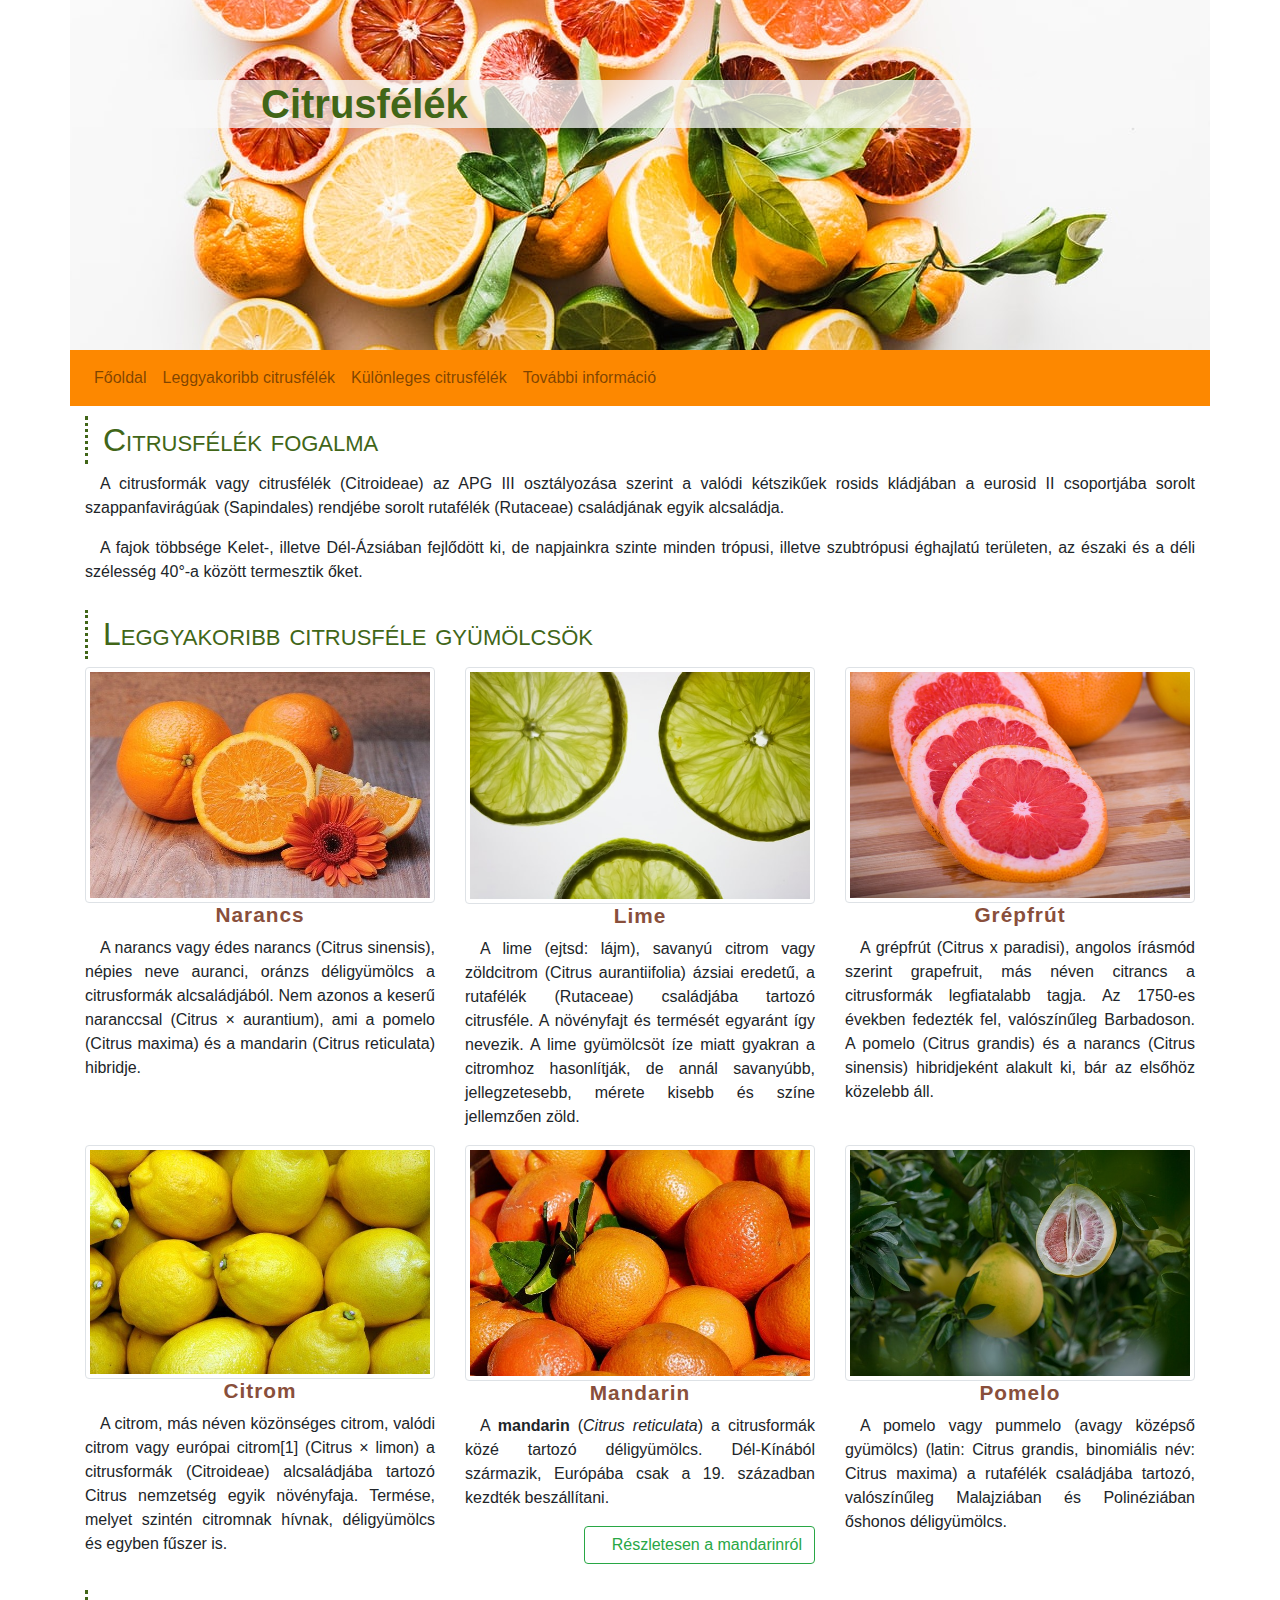
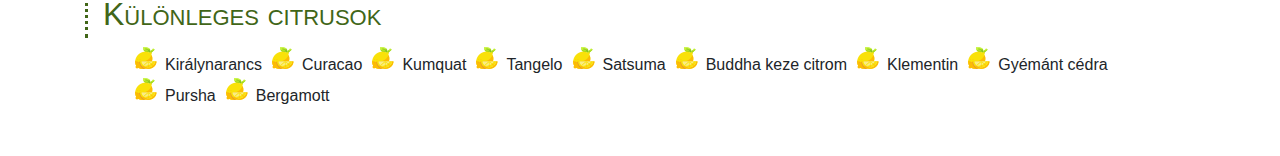
<file: index.html>
<!DOCTYPE html>
<html lang="hu">

<head>
    <meta charset="utf-8">
    <meta name="viewport" content="width=device-width, initial-scale=1, shrink-to-fit=no">
    <title>Citrusfélék</title>
    <link rel="stylesheet" href="bootstrap/css/bootstrap.min.css">
    <link rel="stylesheet" href="css/style.css">
</head>

<body>
    <header class="container">
        <div class="row">
            <div class="col-12">
                <h1 class="d-none d-sm-block">Citrusfélék</h1>
            </div>
        </div>
    </header>
    <nav class="container navbar navbar-expand-lg navbar-light">
        <button class="navbar-toggler ml-auto" type="button" data-toggle="collapse" data-target="#navbarNavAltMarkup"
            aria-controls="navbarNavAltMarkup" aria-expanded="false" aria-label="Toggle navigation">
            <span class="navbar-toggler-icon"></span>
        </button>
        <div class="collapse navbar-collapse" id="navbarNavAltMarkup">
            <div class="navbar-nav">
                <a class="nav-link" href="index.html">Főoldal <span class="sr-only">(current)</span></a>
                <a class="nav-link" href="index.html#leggyakoribb">Leggyakoribb citrusfélék</a>
                <a class="nav-link" href="index.html#kulonleges">Különleges citrusfélék</a>
                <a class="nav-link" href="https://hu.wikipedia.org/wiki/Citrusform%C3%A1k" target="_blank">További
                    információ</a>
            </div>
        </div>
    </nav>
    <main class="container ">
        <article class="row">
            <div class="col-12">
                <h2>Citrusfélék fogalma</h2>
                <p>
                    A citrusformák vagy citrusfélék (Citroideae) az APG III osztályozása szerint a valódi kétszikűek
                    rosids kládjában a eurosid II csoportjába sorolt szappanfavirágúak (Sapindales) rendjébe sorolt
                    rutafélék (Rutaceae) családjának egyik alcsaládja.
                </p>
                <p>A fajok többsége Kelet-, illetve Dél-Ázsiában fejlődött ki, de napjainkra szinte minden trópusi,
                    illetve szubtrópusi éghajlatú területen, az északi és a déli szélesség 40°-a között termesztik őket.
                </p>
            </div>
        </article>
        <article class="row">
            <div class="col-12">
                <h2 id="leggyakoribb">Leggyakoribb citrusféle gyümölcsök</h2>
            </div>
            <div class="col-sm-6 col-lg-4">
                <img src="img/narancs.jpg" alt="Narancs" class="img-fluid img-thumbnail">
                <h3>Narancs</h3>
                <p>A narancs vagy édes narancs (Citrus sinensis), népies neve auranci, oránzs déligyümölcs a
                    citrusformák alcsaládjából. Nem azonos a keserű naranccsal (Citrus × aurantium), ami a pomelo
                    (Citrus maxima) és a mandarin (Citrus reticulata) hibridje.</p>
            </div>
            <div class="col-sm-6 col-lg-4">
                <img src="img/lime2.jpg" alt="Lime" class="img-fluid img-thumbnail">
                <h3>Lime</h3>
                <p>A lime (ejtsd: lájm), savanyú citrom vagy zöldcitrom (Citrus aurantiifolia) ázsiai eredetű, a
                    rutafélék (Rutaceae) családjába tartozó citrusféle. A növényfajt és termését egyaránt így nevezik. A
                    lime gyümölcsöt íze miatt gyakran a citromhoz hasonlítják, de annál savanyúbb, jellegzetesebb,
                    mérete kisebb és színe jellemzően zöld.</p>
            </div>
            <div class="col-sm-6 col-lg-4">
                <img src="img/grapefruit.jpg" alt="Grapefruit" class="img-fluid img-thumbnail">
                <h3>Grépfrút</h3>
                <p>A grépfrút (Citrus x paradisi), angolos írásmód szerint grapefruit, más néven citrancs a citrusformák
                    legfiatalabb tagja. Az 1750-es években fedezték fel, valószínűleg Barbadoson. A pomelo (Citrus
                    grandis) és a narancs (Citrus sinensis) hibridjeként alakult ki, bár az elsőhöz közelebb áll. </p>
            </div>
            <div class="col-sm-6 col-lg-4">
                <img src="img/citrom.jpg" alt="Citrom" class="img-fluid img-thumbnail">
                <h3>Citrom</h3>
                <p>A citrom, más néven közönséges citrom, valódi citrom vagy európai citrom[1] (Citrus × limon) a
                    citrusformák (Citroideae) alcsaládjába tartozó Citrus nemzetség egyik növényfaja. Termése, melyet
                    szintén citromnak hívnak, déligyümölcs és egyben fűszer is.</p>
            </div>
            <div class="col-sm-6 col-lg-4">
                <img src="img/mandarin.jpg" alt="Mandarin" class="img-fluid img-thumbnail">
                <h3>Mandarin</h3>
                <p>A <strong>mandarin</strong> (<em>Citrus reticulata</em>) a citrusformák közé tartozó déligyümölcs.
                    Dél-Kínából származik, Európába csak a 19. században kezdték beszállítani.</p>
                <p class="text-right"><a href="mandarin.html" class="btn btn-outline-success">Részletesen a
                        mandarinról</a></p>

            </div>
            <div class="col-sm-6 col-lg-4">
                <img src="img/pomelo.jpg" alt="Pomelo" class="img-fluid img-thumbnail">
                <h3>Pomelo</h3>
                <p>A pomelo vagy pummelo (avagy középső gyümölcs) (latin: Citrus grandis, binomiális név: Citrus maxima)
                    a rutafélék családjába tartozó, valószínűleg Malajziában és Polinéziában őshonos déligyümölcs. </p>
            </div>
        </article>
        <article class="row mb-5">
            <div class="col-12">
                <h2 id="kulonleges">Különleges citrusok</h2>
                <ul>
                    <li>Királynarancs</li>
                    <li>Curacao</li>
                    <li>Kumquat</li>
                    <li>Tangelo</li>
                    <li>Satsuma</li>
                    <li>Buddha keze citrom</li>
                    <li>Klementin</li>
                    <li>Gyémánt cédra</li>
                    <li>Pursha</li>
                    <li>Bergamott</li>
                </ul>
            </div>
        </article>
    </main>
    <script src="bootstrap/js/jquery-3.5.1.min.js"></script>
    <script src="bootstrap/js/bootstrap.min.js"></script>
</body>

</html>
</file>
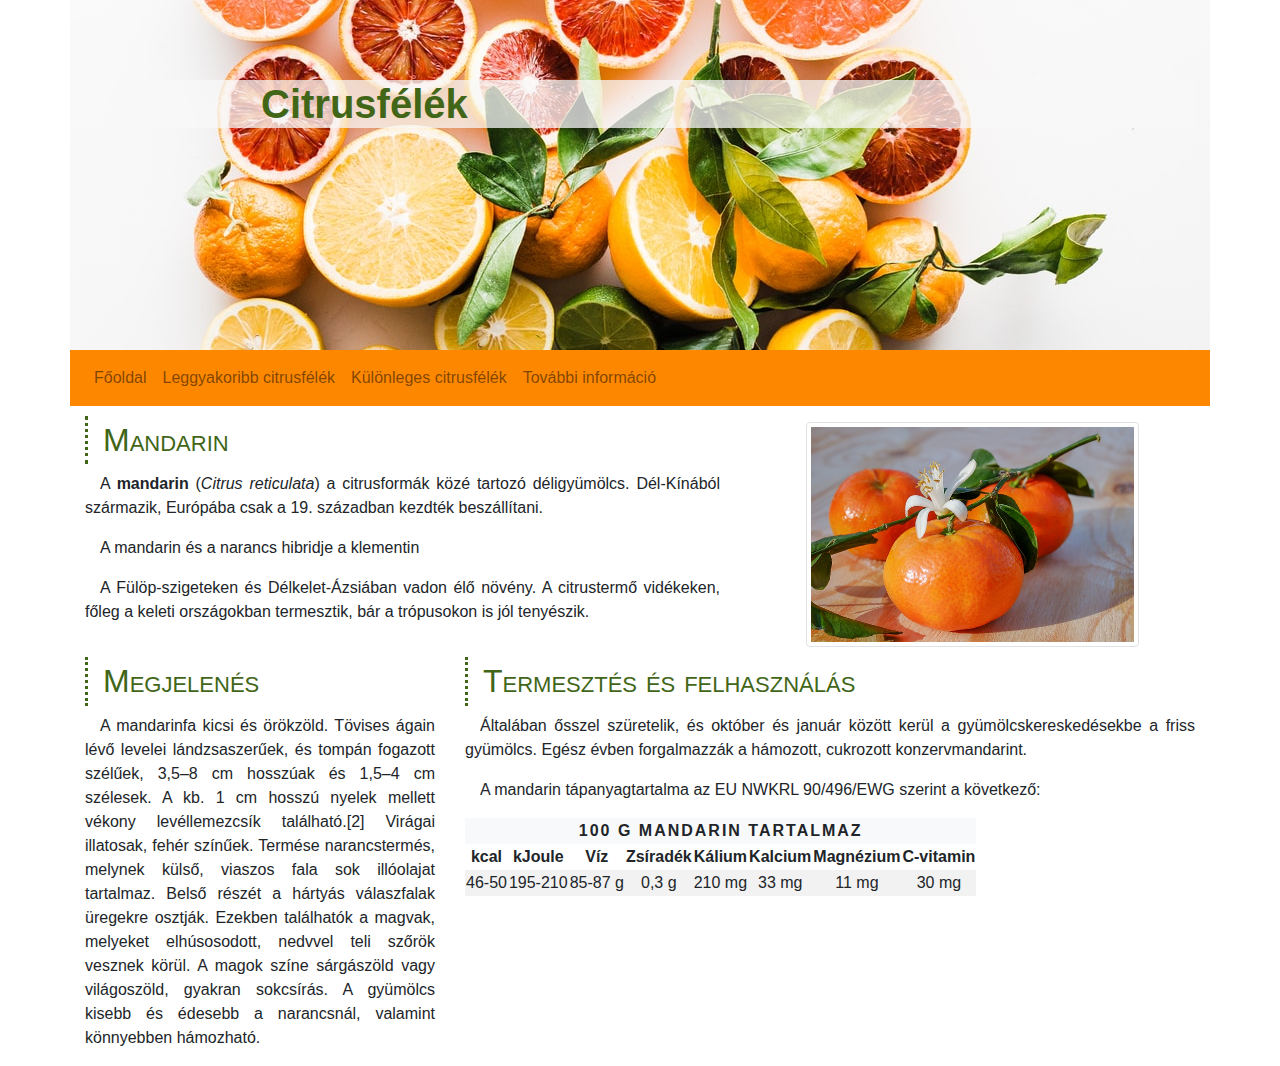
<file: mandarin.html>
<!DOCTYPE html>
<html lang="hu">

<head>
    <meta charset="utf-8">    
    <meta name="viewport" content="width=device-width, initial-scale=1, shrink-to-fit=no">  
    <title>Citrusfélék</title>  
    <link rel="stylesheet" href="bootstrap/css/bootstrap.min.css">
    <link rel="stylesheet" href="css/style.css">   
</head>

<body>
    <header class="container">
        <div class="row">
            <div class="col-12">
                <h1 class="d-none d-sm-block">Citrusfélék</h1>
            </div>
        </div>
    </header>
    <nav class="container navbar navbar-expand-lg navbar-light ">
        <button class="navbar-toggler ml-auto" type="button" data-toggle="collapse" data-target="#navbarNavAltMarkup"
            aria-controls="navbarNavAltMarkup" aria-expanded="false" aria-label="Toggle navigation">
            <span class="navbar-toggler-icon"></span>
        </button>
        <div class="collapse navbar-collapse" id="navbarNavAltMarkup">
            <div class="navbar-nav">
                <a class="nav-link" href="index.html">Főoldal</a>
                <a class="nav-link" href="index.html#leggyakoribb">Leggyakoribb citrusfélék</a>
                <a class="nav-link" href="index.html#kulonleges">Különleges citrusfélék</a>                
                <a class="nav-link" href="https://hu.wikipedia.org/wiki/Citrusform%C3%A1k" target="_blank">További információ</a>                
            </div>
        </div>
    </nav>
    <main class="container ">
        <article class="row">
            <div class="col-md-7">
                <h2>Mandarin</h2>
                <p>A <strong>mandarin</strong> (<em>Citrus reticulata</em>) a citrusformák közé tartozó déligyümölcs.
                    Dél-Kínából származik, Európába csak a 19. században kezdték beszállítani.</p>
                <p>A mandarin és a narancs hibridje a klementin</p>
                <p>A Fülöp-szigeteken és Délkelet-Ázsiában vadon élő növény. A citrustermő vidékeken, főleg a keleti
                    országokban termesztik, bár a trópusokon is jól tenyészik.</p>

            </div>
            <div class="col-md-5">
                <img src="img/mandarin2.jpg" class="w-75 mt-3 mx-auto d-block img-fluid img-thumbnail" alt="Mandarin">
            </div>
            <div class="col-12 col-xl-4">
                <h2>Megjelenés</h2>
                <p>A mandarinfa kicsi és örökzöld. Tövises ágain lévő levelei lándzsaszerűek, és tompán fogazott
                    szélűek, 3,5–8 cm hosszúak és 1,5–4 cm szélesek. A kb. 1 cm hosszú nyelek mellett vékony
                    levéllemezcsík található.[2] Virágai illatosak, fehér színűek. Termése narancstermés, melynek külső,
                    viaszos fala sok illóolajat tartalmaz. Belső részét a hártyás válaszfalak üregekre osztják. Ezekben
                    találhatók a magvak, melyeket elhúsosodott, nedvvel teli szőrök vesznek körül. A magok színe
                    sárgászöld vagy világoszöld, gyakran sokcsírás. A gyümölcs kisebb és édesebb a narancsnál, valamint
                    könnyebben hámozható. </p>
            </div>
            <div class="col-12 col-xl-8">
                <h2>Termesztés és felhasználás</h2>
                <p>
                    Általában ősszel szüretelik, és október és január között kerül a gyümölcskereskedésekbe a friss
                    gyümölcs. Egész évben forgalmazzák a hámozott, cukrozott konzervmandarint.</p>

                <p class="d-none d-md-block"> A mandarin tápanyagtartalma az EU NWKRL 90/496/EWG szerint a következő:
                </p>
                <table class="d-none d-md-table table-striped">
                    <thead>
                        <tr class="bg-light">
                            <th colspan="8">100 g mandarin tartalmaz</th>
                        </tr>                        
                        <tr>
                            <th>kcal</th>
                            <th>kJoule</th>
                            <th>Víz</th>
                            <th>Zsíradék</th>
                            <th>Kálium</th>
                            <th>Kalcium</th>
                            <th>Magnézium</th>
                            <th>C-vitamin</th>
                        </tr>
                    </thead>
                    <tbody>
                        <tr>
                            <td>46-50</td>
                            <td>195-210</td>
                            <td>85-87 g</td>
                            <td>0,3 g</td>
                            <td>210 mg</td>
                            <td>33 mg</td>
                            <td>11 mg</td>
                            <td>30 mg</td>
                        </tr>
                    </tbody>
                </table>
            </div>
        </article>
    </main>
    <script src="bootstrap/js/jquery-3.5.1.min.js"></script>
    <script src="bootstrap/js/bootstrap.min.js"></script>
</body>

</html>
</file>
<file: css/style.css>
header{    
    background-position: center center;
    height: 350px;
    background-image: url(../img/bg2.jpg);
}

h1{
    background-color: rgba(248, 248, 248, 0.75);
    margin-top: 80px;
    padding-left: 11rem;   
    font-family: Verdana, Geneva, Tahoma, sans-serif;
    color: #416618;
    font-weight: bold; 
}

h2{    
    margin-top: 10px;   
    color: #416618; 
    border-left: 3px dotted #416618;
    font-variant: small-caps;
    padding: 5px 15px;
}

h3{    
    font-weight: bold;
    color: #894f3b; 
    text-align: center;
    font-size: 1.3rem;
    letter-spacing: 1px;   
}


li{
    list-style-image: url(../img/lemon2.png);
    float: left;
    margin-left: 40px;
}


td,th{
    text-align: center;
}

thead>tr:first-child{    
    letter-spacing: 2px;
    text-transform: uppercase;    
}

.navbar {
    background-color: #fd8800;
}

p{
    text-align: justify;
    text-indent: 15px;
}
</file>
